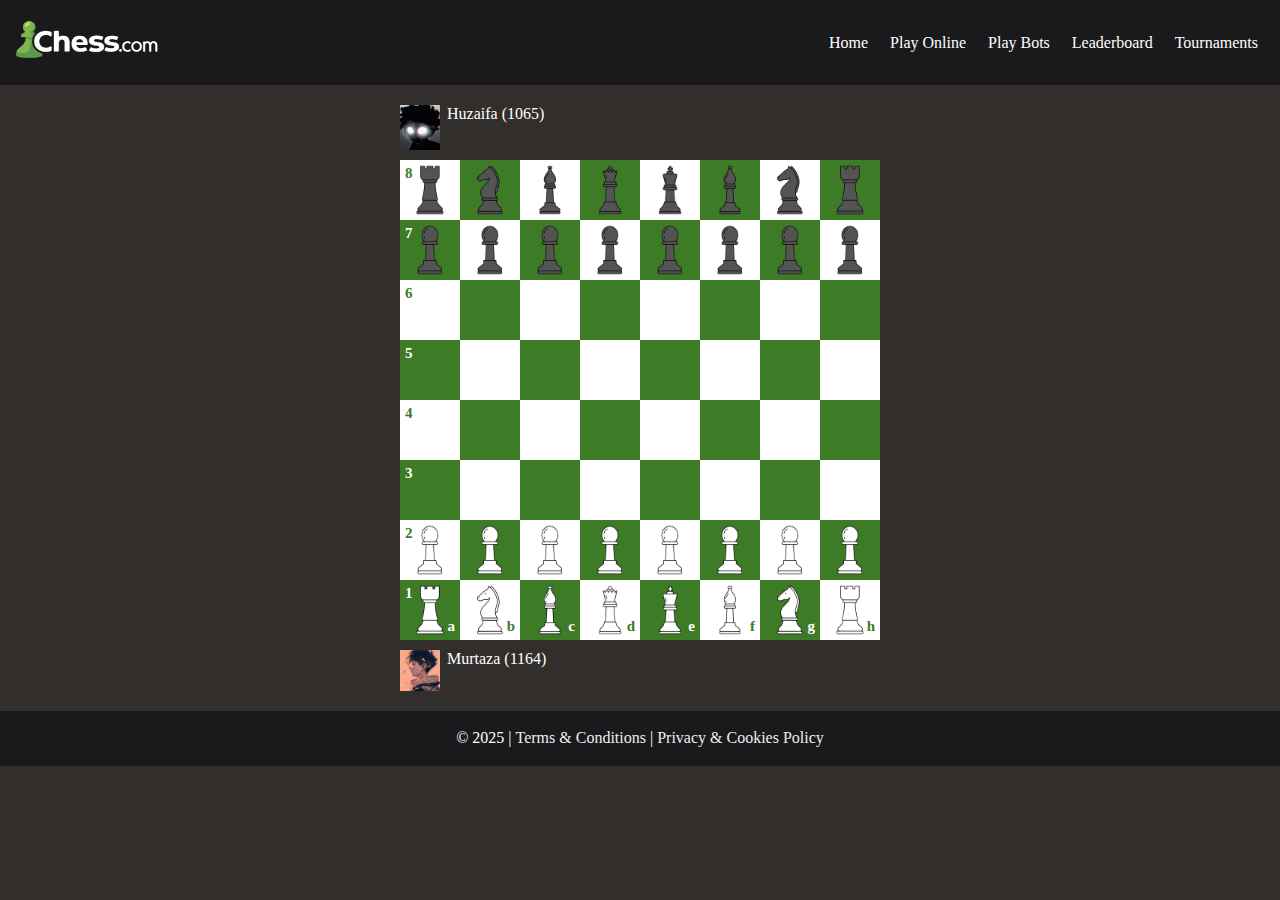
<file: chess-htmlcss/index.html>
<!DOCTYPE html>
<html lang="en">
<head>
    <meta charset="UTF-8">
    <meta name="viewport" content="width=device-width, initial-scale=1.0">
    <title>Play Chess</title>
    <link rel="stylesheet" href="./style.css">
    <link rel="shortcut icon" href="./favicon.ico" type="image/x-icon">
</head>
<body>

<nav class="navbar">
    <div class="navbarkid">
        <!-- This line is getting contributed by Syed Bilal Alam -->
        <div class="logo"><img src="logo.png" alt="chess.com"></div>

        <div class="link">
            <a href="#"><p class="anchor">Home</p></a>
            <a href="#"><p class="anchor">Play Online</p></a>
            <a href="#"><p class="anchor">Play Bots</p></a>
            <a href="#"><p class="anchor">Leaderboard</p></a>
            <a href="#"><p class="anchor">Tournaments</p></a>
        </div>
    </div>
</nav>
<div id="bigfather">
<div class="opponent" id="pfp-parent1">
    <img src="./pfp/profile.jpg" alt="profile" class="pfp" id="pfp-kid1">
    <div class="pfp-font">Huzaifa (1065)</div>
</div>

<div id="dada">
<div id="board">
    <div class="rows" id="row1">
        <div id="box1" class="boxx">
            <div id="eight">8</div>
            <img src="./chess piece/rook-black2.png" alt="rook">
        </div>
        <div id="box2" class="boxx">
            <img src="./chess piece/knight-black.png" alt="knight">
        </div>
        <div id="box3" class="boxx">
            <img src="./chess piece/bishop-black2.png" alt="bishop">
        </div>
        <div id="box4" class="boxx">
            <img src="./chess piece/queen-black.png" alt="queen">
        </div>
        <div id="box5" class="boxx">
            <img src="./chess piece/king-black1.png" alt="king">
        </div>
        <div id="box6" class="boxx">
            <img src="./chess piece/bishop-black.png" alt="bishop">
        </div>
        <div id="box7" class="boxx">
            <img src="./chess piece/knight-black2.png" alt="knight">
        </div>
        <div id="box8" class="boxx">
            <img src="./chess piece/rook-black.png" alt="rook">
        </div>
    </div>
    <div class="rows" id="row2">
        <div id="box9" class="boxx">
            <div id="seven">7</div>
            <img src="./chess piece/pawn-black.png" alt="pawn">
        </div>
        <div id="box10" class="boxx">
            <img src="./chess piece/pawn-black2.png" alt="pawn">
        </div>
        <div id="box11" class="boxx">
            <img src="./chess piece/pawn-black.png" alt="pawn">
        </div>
        <div id="box12" class="boxx">
            <img src="./chess piece/pawn-black2.png" alt="pawn">
        </div>
        <div id="box13" class="boxx">
            <img src="./chess piece/pawn-black.png" alt="pawn">
        </div>
        <div id="box14" class="boxx">
            <img src="./chess piece/pawn-black2.png" alt="pawn">
        </div>
        <div id="box15" class="boxx">
            <img src="./chess piece/pawn-black.png" alt="pawn">
        </div>
        <div id="box16" class="boxx">
            <img src="./chess piece/pawn-black2.png" alt="pawn">
        </div>
    </div>
    <div class="rows" id="row3">
        <div id="box17" class="boxx">
            <div id="six">6</div>
        </div>
        <div id="box18" class="boxx"></div>
        <div id="box19" class="boxx"></div>
        <div id="box20" class="boxx"></div>
        <div id="box21" class="boxx"></div>
        <div id="box22" class="boxx"></div>
        <div id="box23" class="boxx"></div>
        <div id="box24" class="boxx"></div>
    </div>
    <div class="rows" id="row4">
        <div id="box25" class="boxx">
            <div id="five">5</div>
        </div>
        <div id="box26" class="boxx"></div>
        <div id="box27" class="boxx"></div>
        <div id="box28" class="boxx"></div>
        <div id="box29" class="boxx"></div>
        <div id="box30" class="boxx"></div>
        <div id="box31" class="boxx"></div>
        <div id="box32" class="boxx"></div>
    </div>
    <div class="rows" id="row5">
        <div id="box33" class="boxx">
            <div id="four">4</div>
        </div>
        <div id="box34" class="boxx"></div>
        <div id="box35" class="boxx"></div>
        <div id="box36" class="boxx"></div>
        <div id="box37" class="boxx"></div>
        <div id="box38" class="boxx"></div>
        <div id="box39" class="boxx"></div>
        <div id="box40" class="boxx"></div>
    </div>
    <div class="rows" id="row6">
        <div id="box41" class="boxx">
            <div id="three">3</div>
        </div>
        <div id="box42" class="boxx"></div>
        <div id="box43" class="boxx"></div>
        <div id="box44" class="boxx"></div>
        <div id="box45" class="boxx"></div>
        <div id="box46" class="boxx"></div>
        <div id="box47" class="boxx"></div>
        <div id="box48" class="boxx"></div>
    </div>
    <div class="rows" id="row7">
        <div id="box49" class="boxx">
            <div id="two">2</div>
            <img src="./chess piece/pawn-white.png" alt="pawn">
        </div>
        <div id="box50" class="boxx">
            <img src="./chess piece/pawn-white2.png" alt="pawn">
        </div>
        <div id="box51" class="boxx">
            <img src="./chess piece/pawn-white.png" alt="pawn">
        </div>
        <div id="box52" class="boxx">
            <img src="./chess piece/pawn-white2.png" alt="pawn">
        </div>
        <div id="box53" class="boxx">
            <img src="./chess piece/pawn-white.png" alt="pawn">
        </div>
        <div id="box54" class="boxx">
            <img src="./chess piece/pawn-white2.png" alt="pawn">
        </div>
        <div id="box55" class="boxx">
            <img src="./chess piece/pawn-white.png" alt="pawn">
        </div>
        <div id="box56" class="boxx">
            <img src="./chess piece/pawn-white2.png" alt="pawn">
        </div>
    </div>
    <div class="rows" id="row8">
        <div id="box57" class="boxx">
            <div id="one">1</div>
            <img src="./chess piece/rook-white2.png" alt="rook">
            <div class="white">a</div>
        </div>
        <div id="box58" class="boxx">
            <img src="./chess piece/knight-white.png" alt="knight">
            <div class="green">b</div>
        </div>
        <div id="box59" class="boxx">
            <img src="./chess piece/bishop-white2.png" alt="bishop">
            <div class="white">c</div>
        </div>
        <div id="box60" class="boxx">
            <img src="./chess piece/queen-white.png" alt="queen">
            <div class="green">d</div>
        </div>
        <div id="box61" class="boxx">
            <img src="./chess piece/king-white1.png" alt="king">
            <div class="white">e</div>
        </div>
        <div id="box62" class="boxx">
            <img src="./chess piece/bishop-white.png" alt="bishop">
            <div class="green">f</div>
        </div>
        <div id="box63" class="boxx">
            <img src="./chess piece/knight-white2.png" alt="knight">
            <div class="white">g</div>
        </div>
        <div id="box64" class="boxx">
            <img src="./chess piece/rook-white.png" alt="rook">
            <div class="green">h</div>
        </div>
    </div>
</div>
</div>

<div class="opponent" id="pfpparent-2">
    <img src="./pfp/profile pic.jpg" alt="profile" class="pfp" id="pfpkid-2">
    <div class="pfp-font">Murtaza (1164)</div>
</div>
</div>

<footer>
    <p id="footer">© 2025 | <a href="#" class="policy" id="anchor">Terms & Conditions</a> | <a href="#" class="policy" id="anchor">Privacy & Cookies Policy</a></p>
</footer>

</body>
</html>
</file>
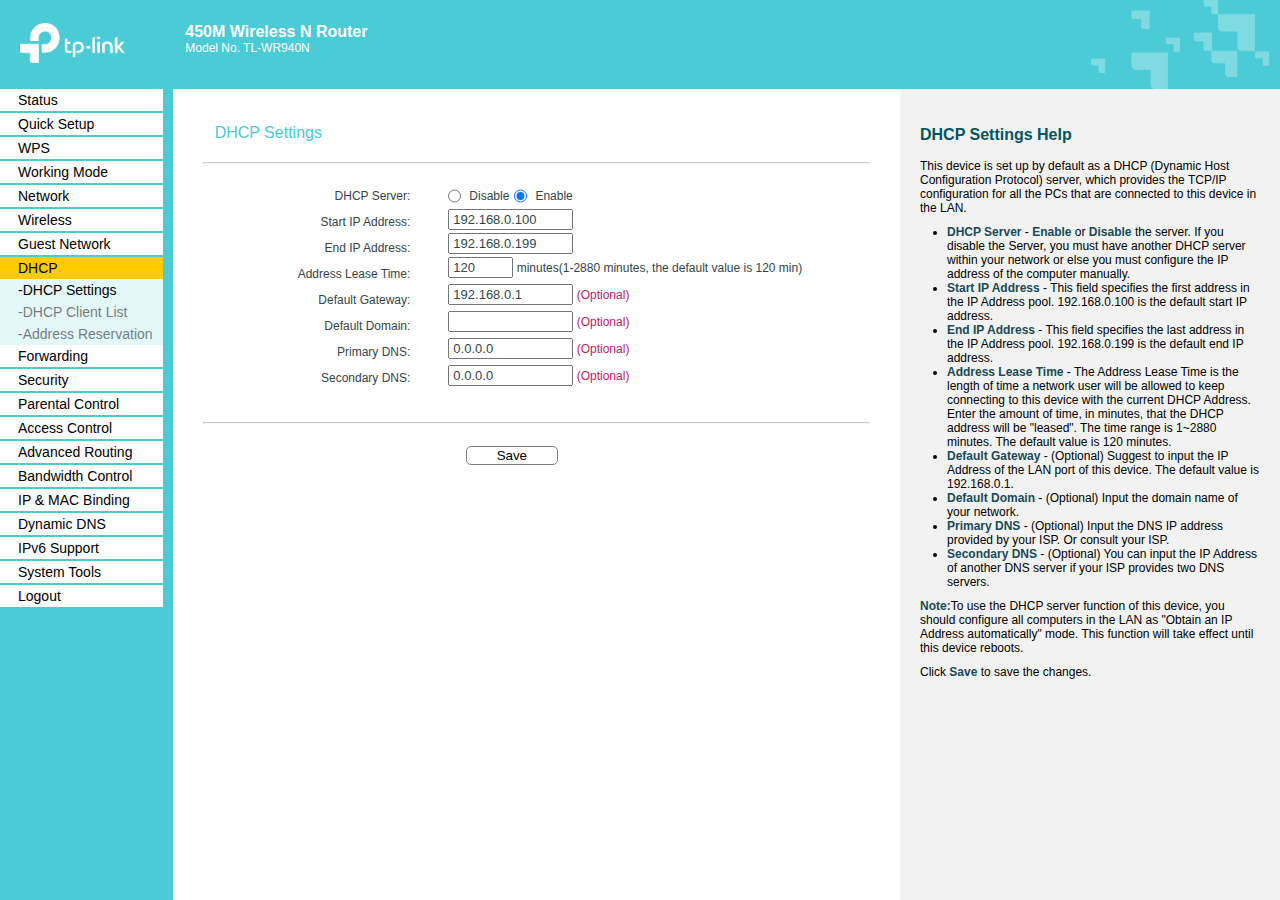
<file: TpLink-Clone/index.html>
<!DOCTYPE html>
<html lang="en">
<head>
    <meta charset="UTF-8">
    <meta name="viewport" content="width=device-width, initial-scale=1.0">
    <title>TL-WR940N</title>
    <link rel="stylesheet" href="./Website.css">
    <link rel="shortcut icon" href="./favicon.ico" type="image/x-icon">
</head>
<body>
<div id="building">
<nav class="navbar">
    
    <div id="logopic">
        <a href="#"><img src="./logo.png" alt="Logo" id="logo"></a>
    
        <div id="para">        
            <p id="para1">450M Wireless N Router</p>
            <p id="para2">Model No. TL-WR940N</p>
        </div>
    </div>

        <img src="./top-right.png" alt="Pic" id="pic">
    
</nav>

<div class="pink">
    
    <div class="leftside">
        <!-- Purple divss -->
        <div class="leftsidebox">Status</div>
        <div class="leftsidebox">Quick Setup</div>
        <div class="leftsidebox">WPS</div>
        <div class="leftsidebox">Working Mode</div>
        <div class="leftsidebox">Network</div>
        <div class="leftsidebox">Wireless</div>
        <div class="leftsidebox">Guest Network</div>
        <div class="leftsidekids">
            <div class="leftsidebox dhcp">DHCP</div>
            <div class="leftsidebox">-DHCP Settings</div>
            <div class="leftsidebox liteopacity">-DHCP Client List</div>
            <div class="leftsidebox liteopacity">-Address Reservation</div>
        
        </div>
        <div class="leftsidebox">Forwarding</div>
        <div class="leftsidebox">Security</div>
        <div class="leftsidebox">Parental Control</div>
        <div class="leftsidebox">Access Control</div>
        <div class="leftsidebox">Advanced Routing</div>
        <div class="leftsidebox">Bandwidth Control</div>
        <div class="leftsidebox">IP & MAC Binding</div>
        <div class="leftsidebox">Dynamic DNS</div>
        <div class="leftsidebox">IPv6 Support</div>
        <div class="leftsidebox">System Tools</div>
        <div class="leftsidebox">Logout</div>
    </div>

    <div class="red midbox">
        <div class="purple midclassbox">
            <div class="yellowHolder">
            <div class="yellow">
                <h4 class="dhcph4">DHCP Settings</h4>
                <div class="hr1"><hr></div>
            </div>
            
            <div class="yellow">
                <form class="green">
                    <div class="formslabel">
                        <p class="formslabelkids">DHCP Server:</p>
                        <label class="formslabelkids"  for="startipaddress">Start IP Address:</label>

                        <label class="formslabelkids" for="endipaddress">End IP Address:</label>

                        <label class="formslabelkids" for="addressleasetime">Address Lease Time:</label>

                        <label class="formslabelkids" for="defaultgateway">Default Gateway:</label>

                        <label class="formslabelkids" for="defaultdomain">Default Domain:</label>

                        <label class="formslabelkids" for="primarydns">Primary DNS:</label>

                        <label class="formslabelkids" for="secondarydns">Secondary DNS:</label>
                    </div>

                    <div class="formsinput">
                    <div id="radiobtn">
                        <input type="radio" name="DHCP Server" id="disable" value="disable">
                        <label for="disable">Disable</label>
                        <input type="radio" name="DHCP Server" id="enable" value="enable" checked>
                        <label for="enable">Enable</label>
                    </div>

                    <div id="allinput">
                        <input type="text" name="Start IP Address:" id="startipaddress" value="192.168.0.100">

                        <input type="text" name="End IP Address:" id="endipaddress" value="192.168.0.199">
                    
                    <div class="optional">
                        <input type="text" name="Address Lease Time:" id="addressleasetime" value="120"> minutes(1-2880 minutes, the default value is 120 min)
                    </div>

                    <div class="asli optional">
                        <input type="text" name="Default Gateway:" id="defaultgateway" value="192.168.0.1"> (Optional)
                    </div>
                    
                    <div class="asli optional">
                        <input type="text" name="Default Domain:" id="defaultdomain"> (Optional)
                    </div>

                    <div class="asli optional">
                        <input type="text" name="Primary DNS:" id="primarydns" value="0.0.0.0"> (Optional)
                    </div>

                    <div class="asli optional">
                        <input type="text" name="Secondary DNS:" id="secondarydns" value="0.0.0.0"> (Optional)
                    </div>
                    
                    </div>

                    </div>
                </form>

                <div class="green">
                    <div class="hr1"><hr></div>
                    <div class="blue">
                        <button type="button">Save</button>
                    </div>
                </div>
            </div>
            </div>
        </div>

        <div class="purple rightsidebox">
            <div class="green1">
                <h3 id="dhcpsettings">DHCP Settings Help</h3>
                <p id="dhcpsettingpara">This device is set up by default as a DHCP (Dynamic Host Configuration Protocol) server, which provides the TCP/IP configuration for all the PCs that are connected to this device in the LAN.</p>
            </div>
            <ul class="green2">
                <li><b class="graycolor">DHCP Server</b> - <b class="graycolor">Enable</b> or <b class="graycolor">Disable</b> the server. If you disable the Server, you must have another DHCP server within your network or else you must configure the IP address of the computer manually.
                </li>
                <li><b class="graycolor">Start IP Address</b> - This field specifies the first address in the IP Address pool. 192.168.0.100 is the default start IP address.
                </li>
                <li><b class="graycolor">End IP Address</b> - This field specifies the last address in the IP Address pool. 192.168.0.199 is the default end IP address.
                </li>
                <li><b class="graycolor">Address Lease Time</b> - The Address Lease Time is the length of time a network user will be allowed to keep connecting to this device with the current DHCP Address. Enter the amount of time, in minutes, that the DHCP address will be "leased". The time range is 1~2880 minutes. The default value is 120 minutes.
                </li>
                <li><b class="graycolor">Default Gateway</b> - (Optional) Suggest to input the IP Address of the LAN port of this device. The default value is 192.168.0.1.
                </li>
                <li><b class="graycolor">Default Domain</b> - (Optional) Input the domain name of your network.
                </li>
                <li><b class="graycolor">Primary DNS</b> - (Optional) Input the DNS IP address provided by your ISP. Or consult your ISP.
                </li>
                <li><b class="graycolor">Secondary DNS</b> - (Optional) You can input the IP Address of another DNS server if your ISP provides two DNS servers.
                </li>
            </ul>
            <div class="lastparafather">
                <p><span>Note:</span>To use the DHCP server function of this device, you should configure all computers in the LAN as "Obtain an IP Address automatically" mode. This function will take effect until this device reboots.
                </p>

                <p id="save">Click <span>Save</span> to save the changes.</p>
            </div>
        </div>
    </div>

</div>
</div>

</body>
</html>
</file>
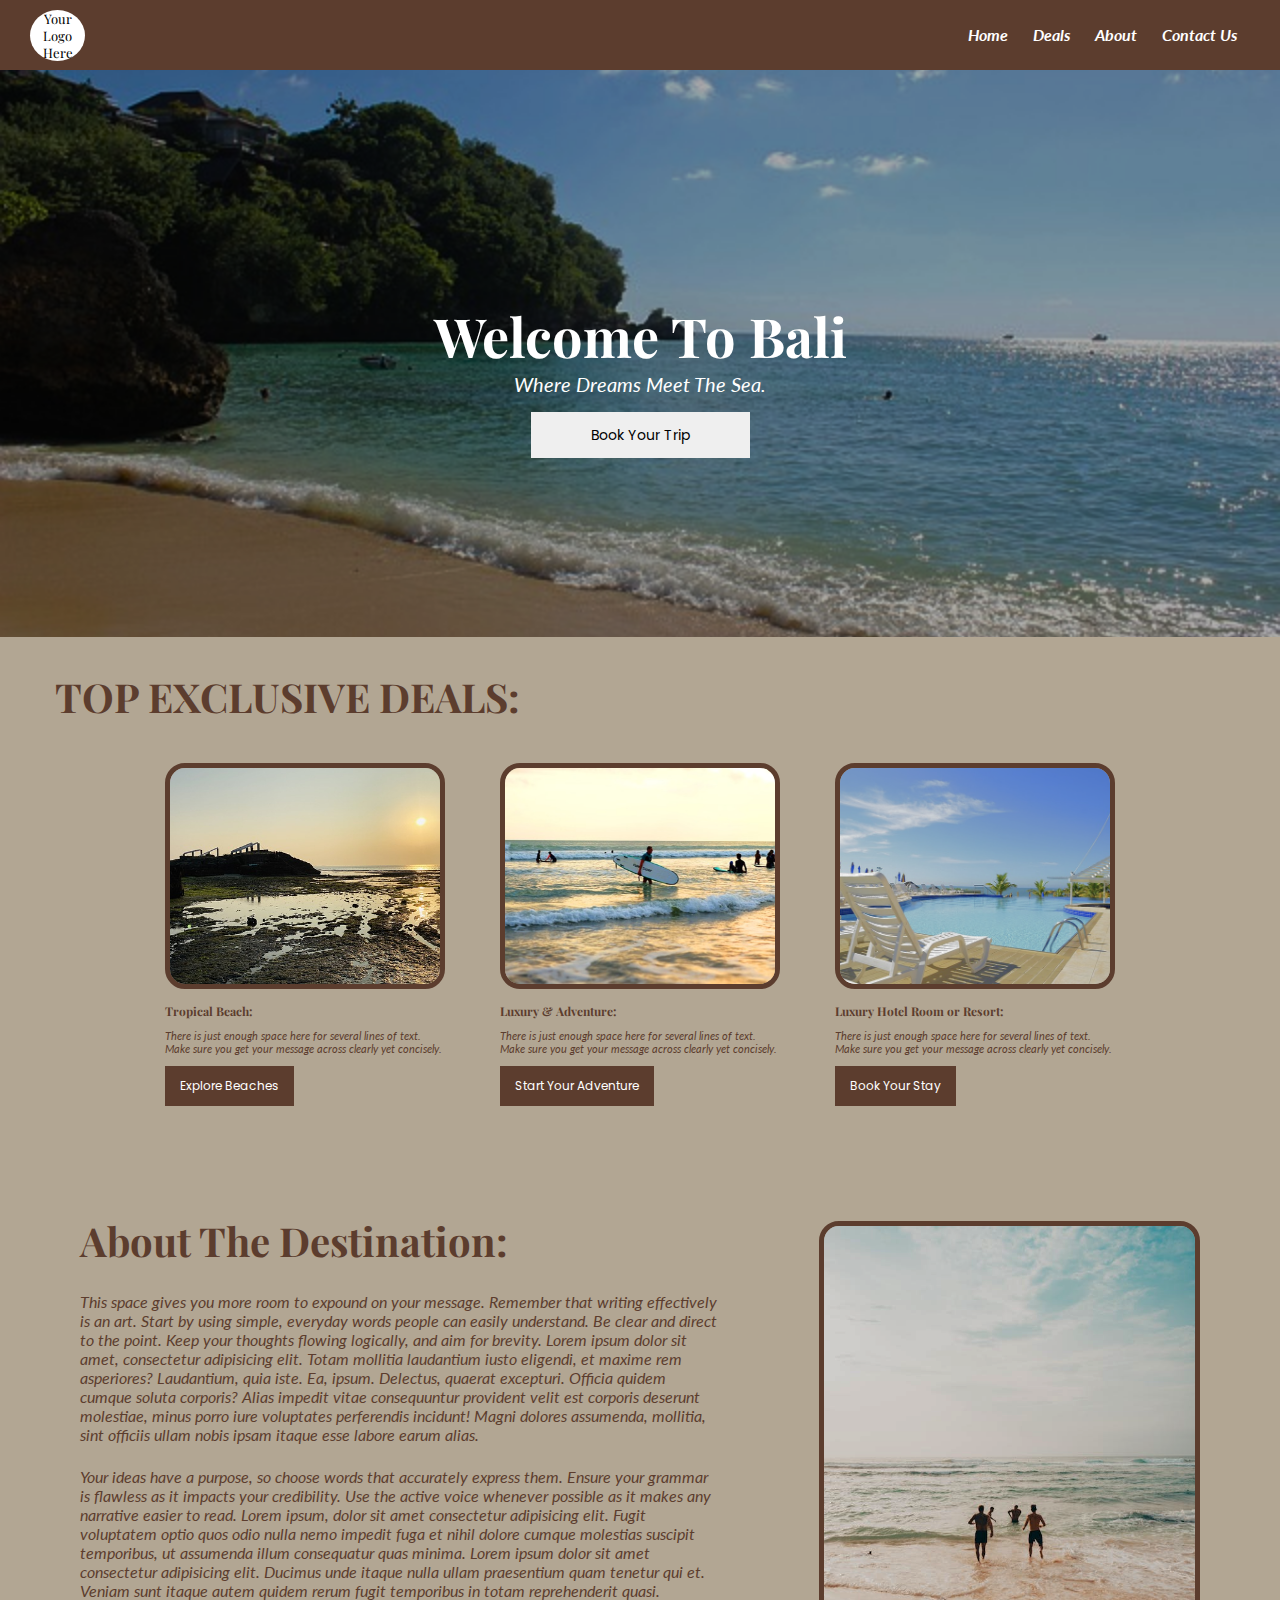
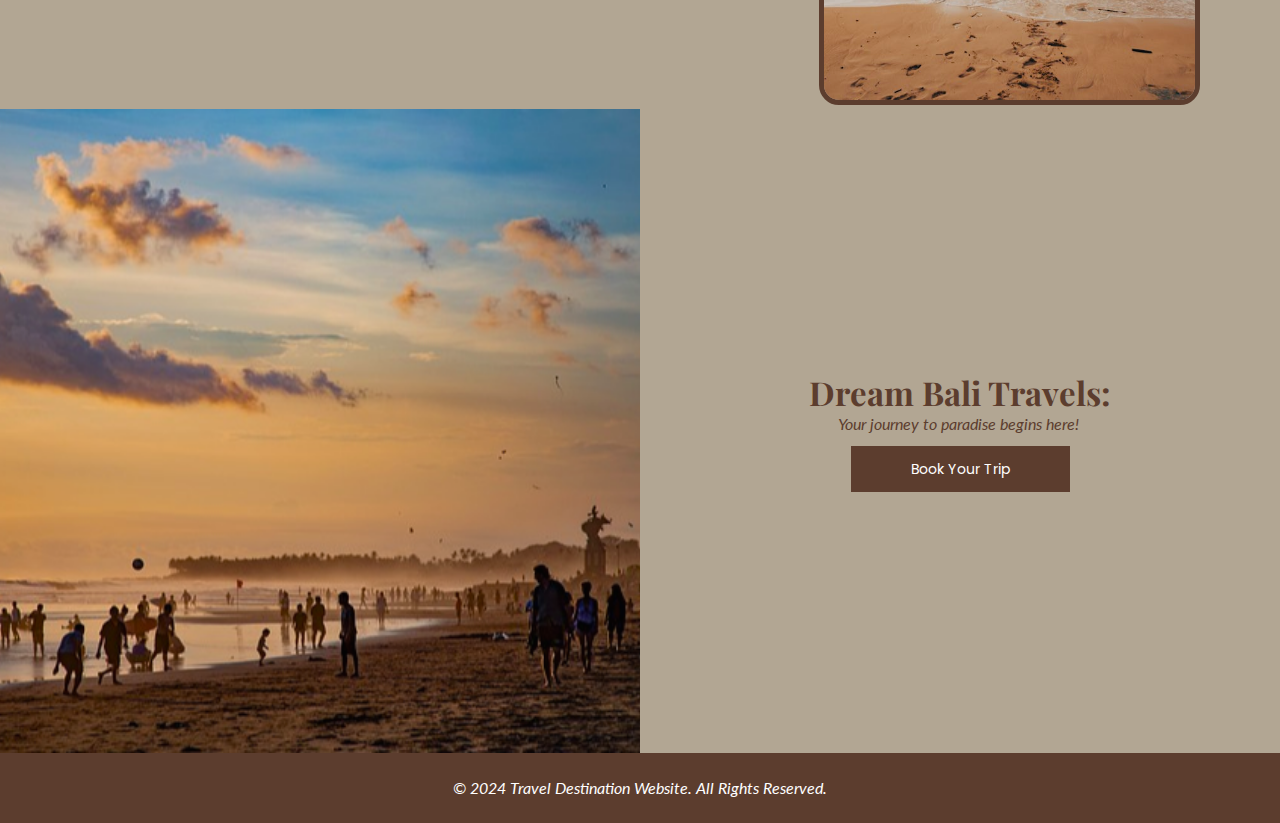
<file: Travel-Agency/index.html>
<!DOCTYPE html>
<html lang="en">
<head>
    <meta charset="UTF-8">
    <meta name="viewport" content="width=device-width, initial-scale=1.0">
    <title>Travel Agency</title>
    <link rel="stylesheet" href="./stylesheet.css">
    <link rel="icon" type="image/png" sizes="32x32" href="./favicon-32x32.png">
    <link rel="preconnect" href="https://fonts.googleapis.com">
<link rel="preconnect" href="https://fonts.gstatic.com" crossorigin>
<link href="https://fonts.googleapis.com/css2?family=Lato:ital,wght@0,100;0,300;0,400;0,700;0,900;1,100;1,300;1,400;1,700;1,900&family=Playfair+Display:ital,wght@0,400..900;1,400..900&family=Poppins:ital,wght@0,100;0,200;0,300;0,400;0,500;0,600;0,700;0,800;0,900;1,100;1,200;1,300;1,400;1,500;1,600;1,700;1,800;1,900&display=swap" rel="stylesheet">
</head>
<body>
<!-- Navigation -->
    <nav class="navbar">
        <div class="navbar-kid">
            <div class="logo">Your Logo Here</div>
            <div class="anchortags">
                <a href="#" id="home"><p>Home</p></a>
                <a href="#" id="deals"><p>Deals</p></a>
                <a href="#" id="about"><p>About</p></a>
                <a href="#" id="contact"><p>Contact Us</p></a>
            </div>
        </div>
    </nav>
<!-- Section 1 -->
    <div class="section1">
        <img src="./mainimage.png" alt="main" class="img-section1">
        <h1 id="heading-section1">Welcome To Bali</h1>
        <p id="para-section1">Where Dreams Meet The Sea.</p>
        <button type="button" id="btn1">Book Your Trip</button>
    </div>
<!-- Section 2 -->
    <div class="section2">
        <div class="kid1-section2" id="h1-section2">TOP EXCLUSIVE DEALS:</div>
<!-- Parent Grid -->
        <div class="parent-grid">
<!-- Grid 1 -->
            <div class="grides">
                <img src="./grid1.png" alt="Tropical Beach" class="grids">
                <h3 class="h3-section2">Tropical Beach:</h3>
                <p class="para-section2">There is just enough space here for several lines of text. Make sure you get your message across clearly yet concisely.</p>
                <button type="button" class="gridbtn">Explore Beaches</button>
            </div>
<!-- Grid 2 -->
            <div class="grides">
                <img src="./grid2.png" alt="Luxury & Adventure" class="grids">
                <h3 class="h3-section2">Luxury & Adventure:</h3>
                <p class="para-section2">There is just enough space here for several lines of text. Make sure you get your message across clearly yet concisely.</p>
                <button type="button" class="gridbtn">Start Your Adventure</button>
            </div>
<!-- Grid 3 -->
            <div class="grides">
                <img src="./grid3.png" alt="Luxury Hotel Room or Resort" class="grids">
                <h3 class="h3-section2">Luxury Hotel Room or Resort:</h3>
                <p class="para-section2">There is just enough space here for several lines of text. Make sure you get your message across clearly yet concisely.</p>
                <button type="button" class="gridbtn">Book Your Stay</button>
            </div>
        </div>
    </div>
<!-- Section 3 -->
    <div class="section3">
        <div class="kid-section3">
            <h2 id="h2-section3">About The Destination:</h2>
            <p id="para1-section3">This space gives you more room to expound on your message. Remember that writing effectively is an art. Start by using simple, everyday words people can easily understand. Be clear and direct to the point. Keep your thoughts flowing logically, and aim for brevity. Lorem ipsum dolor sit amet, consectetur adipisicing elit. Totam mollitia laudantium iusto eligendi, et maxime rem asperiores? Laudantium, quia iste. Ea, ipsum. Delectus, quaerat excepturi. Officia quidem cumque soluta corporis? Alias impedit vitae consequuntur provident velit est corporis deserunt molestiae, minus porro iure voluptates perferendis incidunt! Magni dolores assumenda, mollitia, sint officiis ullam nobis ipsam itaque esse labore earum alias.
            </p>
            <p id="para2-section3">Your ideas have a purpose, so choose words that accurately express them. Ensure your grammar is flawless as it impacts your credibility. Use the active voice whenever possible as it makes any narrative easier to read. Lorem ipsum, dolor sit amet consectetur adipisicing elit. Fugit voluptatem optio quos odio nulla nemo impedit fuga et nihil dolore cumque molestias suscipit temporibus, ut assumenda illum consequatur quas minima. Lorem ipsum dolor sit amet consectetur adipisicing elit. Ducimus unde itaque nulla ullam praesentium quam tenetur qui et. Veniam sunt itaque autem quidem rerum fugit temporibus in totam reprehenderit quasi.</p>
        </div>
        <div>
            <img src="./3rdimage.png" alt="Destination" id="img-section3">
        </div>
    </div>
<!-- Section 4 -->
    <div class="section4">
        <div class="kid1-section4">
            <img src="./Lastimage.png" alt="Dream Bali Travels" id="img-section4">
        </div>
        <div class="kid2-section4">
            <div id="kid2-1-section4">
                <h3 id="h3-section4">Dream Bali Travels:</h3>
                <p id="para-section4">Your journey to paradise begins here!</p>
                <button type="button" id="btn4">Book Your Trip</button>
            </div>
        </div>
    </div>
<!-- Footer -->
    <footer class="footbar">
        <p id="para-footer">© 2024 Travel Destination Website. All Rights Reserved.</p>
    </footer>
</body>
</html>
</file>
<file: chess-htmlcss/style.css>
*{
    margin: 0;
    box-sizing: border-box;
}

body{
    background-color: #312E2B;
}

/* Navbar designing Start */
.navbar{
    /* height: 70px; */
    background-color: #1A1A1D;
}
.navbar img{
    height: 45px;
    margin: 10px 5px;
}

.navbarkid{
    display: flex;
    justify-content: space-between;
    align-items:center;
}

.logo{
    color:#F0EDEE ;
    font-size: 40px;
    margin-left: 10px;
    margin-top: 10px;
    cursor: pointer;
}

.link{
    display: flex;
}

a{
    text-decoration: none;
    color:#F0EDEE;
    font-size: 16px;
    margin-right: 22px;
    /* margin-top: 25px; */
}

.anchor:hover{
    color: rgb(141, 141, 141);
}

/* profile and opponent designing starts */
#bigfather{
    display: flex;
    flex-direction: column;
    justify-content: left;
    margin: 0 auto;   /*left aur right sa center*/
    width: fit-content; /*extra width ko hatadena..*/
}

.opponent{
    display: flex;
}

.pfp{
    width: 40px;
}

#pfp-parent1{
    margin-top: 20px;   
    margin-bottom: 10px;
}

#pfpparent-2{
    margin-top: 10px;   
    margin-bottom: 20px;
}

.pfp-font{
    margin-left: 7px;
    color: white;
}

/* Chess designing Start */
#board{
    width: 480px;
    height: 480px;
}

img{
    width: 100%;
    height: 100%;
}

.rows{
    display: flex;
}
.boxx{
    width: 60px;
    height: 60px;
}

#box17{
    background-color: white;
}
#box18{
    background-color: #3e7b27;
}
#box19{
    background-color: white;
}
#box20{
    background-color: #3e7b27;
}
#box21{
    background-color: white;
}
#box22{
    background-color: #3e7b27;
}
#box23{
    background-color: white;
}
#box24{
    background-color: #3e7b27;
}
#box25{
    background-color: #3e7b27;
}
#box26{
    background-color: white;
}
#box27{
    background-color: #3e7b27;
}
#box28{
    background-color: white;
}
#box29{
    background-color: #3e7b27;
}
#box30{
    background-color: white;
}#box31{
    background-color: #3e7b27;
}
#box32{
    background-color: white;
}#box33{
    background-color: white;
}
#box34{
    background-color: #3e7b27;
}#box35{
    background-color: white;
}
#box36{
    background-color: #3e7b27;
}
#box37{
    background-color: white;
}
#box38{
    background-color: #3e7b27;
}
#box39{
    background-color: white;
}
#box40{
    background-color: #3e7b27;
}
#box41{
    background-color: #3e7b27;
}
#box42{
    background-color: white;
}
#box43{
    background-color: #3e7b27;
}
#box44{
    background-color: white;
}
#box45{
    background-color: #3e7b27;
}
#box46{
    background-color: white;
}
#box47{
    background-color: #3e7b27;
}
#box48{
    background-color: white;
}

#box1{
    position: relative;
}

#eight{
    position: absolute;
    z-index: 10;
    font-size: 15px;
    color:#3e7b27;
    top: 5px;
    left: 5px; 
    font-weight: bold;
}

#box9{
    position: relative;
}
#seven{
    position: absolute;
    z-index: 10;
    font-size: 15px;
    color:white;
    top: 5px;
    left: 5px; 
    font-weight: bold;
}

#box17{
    position: relative;
}
#six{
    position: absolute;
    z-index: 10;
    font-size: 15px;
    color: #3e7b27;
    top: 5px;
    left: 5px; 
    font-weight: bold;
}

#box25{
    position: relative;
}
#five{
    position: absolute;
    z-index: 10;
    font-size: 15px;
    color: white;
    top: 5px;
    left: 5px; 
    font-weight: bold;
}

#box33{
    position: relative;
}
#four{
    position: absolute;
    z-index: 10;
    font-size: 15px;
    color: #3e7b27;
    top: 5px;
    left: 5px; 
    font-weight: bold;
}

#box41{
    position: relative;
}
#three{
    position: absolute;
    z-index: 10;
    font-size: 15px;
    color: white;
    top: 5px;
    left: 5px; 
    font-weight: bold;
}

#box49{
    position: relative;
}
#two{
    position: absolute;
    z-index: 10;
    font-size: 15px;
    color: #3e7b27;
    top: 5px;
    left: 5px; 
    font-weight: bold;
}

#box57{
    position: relative;
}
#one{
    position: absolute;
    z-index: 10;
    font-size: 15px;
    color: white;
    top: 5px;
    left: 5px; 
    font-weight: bold;
}

#box58{
    position: relative;
}
#box59{
    position: relative;
}
#box60{
    position: relative;
}
#box61{
    position: relative;
}
#box62{
    position: relative;
}
#box63{
    position: relative;
}
#box64{
    position: relative;
}

.white{
    position: absolute;
    z-index: 10;
    font-size: 15px;
    color: white;
    bottom: 5px;
    right: 5px; 
    font-weight: bold;
}

.green{
    position: absolute;
    z-index: 10;
    font-size: 15px;
    color: #3e7b27;
    bottom: 5px;
    right: 5px; 
    font-weight: bold;
}

/* Footer designing start */
footer{
    height: 55px;
    background-color: #1A1A1D;
    text-align: center;
}

p{  
    color: white;
}

#footer{
    padding-top: 18px;
}

.policy{
    text-decoration: none;
    margin: 0;
}

#anchor:hover{
    color: rgb(141, 141, 141);
}
</file>
<file: TpLink-Clone/Website.css>
*{
    margin: 0;
    padding: 0;
    box-sizing: border-box;
}

body{
    background-color: rgb(74, 203, 214);
    font-family: Arial;
    overflow-x: hidden;
}

#building{
    width: 100vw;
    height: 100vh;
    display: flex;
    flex-direction: column;
}

.pink{
    flex-grow: 1;
}

.navbar{
    background-color: rgb(74, 203, 214);
    justify-content: space-between;
    display: flex;
    height: 89px;
    align-items: center;
}
#logopic{
    display: flex;
}
#para{
    margin-left: 60px;
    color: white;
    font-family: Arial;
}
#para1{
    font-weight: bolder;
}
#para2{
    font-size: 12px;
}
img#logo{
    height: 40px;
    padding-left: 20px;
}
img#pic{
    height: 100%;
    padding-right: 10px;
    opacity: 0.3;
}

.leftside{
    flex-shrink: 0;
    white-space: nowrap;
    height: 100%;
    overflow-y: auto;
    overflow-x: hidden;
    
}

.leftsidebox{
    background-color: white;
    margin-bottom: 2px;
    padding-left: 18px;
    padding-top: 3px;
    padding-bottom: 3px;
    font-size: 14px;
    padding-right:10px;
}
.liteopacity {
    opacity: 0.5;
}

.leftsidekids{
    background-color: rgb(228, 248, 249);
}

.leftsidekids .leftsidebox{
    background-color: transparent;
    margin-bottom: 0px;
}

.leftsidekids .dhcp{
    background-color: rgb(255, 202, 0);
}

.midclassbox{
    background-color: white;
    padding-left: 30px;
    padding-right: 30px;
    padding-top: 35px;
    padding-bottom: 100px;
    flex-grow: 1;
    overflow:auto;
    min-width: 600px;
}

.midbox{
    display: flex;
    margin-left: 10px;
    flex-grow: 1;
    width: 100%;
}

.rightsidebox{
    background-color: rgb(242,242,242);
    width: 380px;
    padding-left: 20px;
    padding-right: 20px;
    padding-top: 37px;
    flex-shrink: 0;
    padding-bottom: 50px;
    overflow: auto;
}

.pink{
    display: flex;
    overflow:auto;
}


.dhcph4{
    padding-bottom: 20px;
    padding-left: 12px;
    font-weight: normal;
    color: rgb(74, 203, 214);
}

.formslabel{
    display: flex;
    flex-direction: column;
    font-size: 12px;
    color: #36444B;
}

.formslabelkids{
    margin-bottom: 12px;
    text-align: right;
    color: #36444B;
}

.formsinput{
    display: flex;
    flex-direction: column;
    margin-left:38px;
    color: #36444B;
}
.formsinput *{
    margin-bottom: 3px;
    color: #36444B;
}

form{
    display: flex;
    font-size: 14px;
    margin-left:95px;
    white-space:nowrap;
    margin-top: 25px;
    margin-bottom: 25px;
    color: #36444B;
}

#radiobtn{
    display: flex;
}

#radiobtn label{
    margin-right: 5px;
    margin-left: 8px;
    color: #36444B;
    font-size: 12px;
}

#allinput{
    display: flex;
    flex-direction: column;
    color: #36444B;
}

#allinput input{
    width: 125px;
    padding-top: 1px;
    padding-bottom: 1px;
    padding-left: 3px;
    font-size: 13px;
    /* border-color: rgb(74, 203, 214); */
    outline-color: rgb(74, 203, 214);
    color: #36444B;
}

#addressleasetime{
    width: 65px !important;
}

#addresstime{
    display: flex;
}

.optional{
    font-size: 12px;
}

.asli{
    color: #C11C66;
}

button{
    border-radius: 5px;
    padding-top: 1px;
    padding-bottom: 1px;
    padding-left: 30px;
    padding-right: 30px;
    background-color: white;
    margin-top: 22px;
    margin-left: 263px;
    outline: none;
    border: none;
    border-color: gray;
    border-width: 1px;
    border-style: solid;
    cursor: pointer;
}

button:hover{
    color: white;
    background-color: rgb(74, 203, 214);
    border: none;
}

.hr1{
    opacity: 0.5;
}

#dhcpsettings{
    color: #005564;
    font-size: 16px;
    margin-bottom: 15px;
    padding-right: 5px;
}

#dhcpsettingpara{
    font-size: 12px;
}

ul{
    font-size: 12px;
    margin-left: 27px;
    margin-top: 10px;
    margin-bottom: 10px;
}

.graycolor{
    color: rgb(25, 74, 88);
}

span{
    color: rgb(25, 74, 88);
    font-weight: bold;
}

.lastparafather{
    font-size: 12px;
}

#save{
    margin-top: 10px;
}


/* Yellow holder */
.yellowHolder{
    width:100%;
}
</file>
<file: Travel-Agency/stylesheet.css>
*{
    margin: 0;
    padding: 0;
    box-sizing: border-box;
}

body{
    background-color: #b2a693;
    font-family: "Playfair Display";
}

p{
    font-family: "Lato";
    font-style: italic;
}
/* Buttons*/
button{
    font-family: "Poppins";
    font-size: 14px;
    cursor: pointer;
}

#btn1{
    width: 219px;
    height: 46px;
    border-style: none;
    margin-top: 16px;
}

#btn1:hover{
    background-color: #5c3d2e;
    border-style: none;
    color: white;
}

.gridbtn{
    /* width: 177.5px; */
    padding-left: 15px;
    padding-right: 15px;
    height: 40px;
    border-style: none;
    background-color: #5c3d2e;
    color: white;
    font-size: 12px;
}

.gridbtn:hover{
    background-color: white;
    border-style: none;
    color: #5c3d2e;
}

#btn4{
    width: 219px;
    height: 46px;
    border-style: none;
    background-color: #5c3d2e;
    color: white;
    margin-left: 42px;
}

#btn4:hover{
    background-color: white;
    border-style: none;
    color: #5c3d2e;
}
/* Navigation Style */
.navbar{
    background-color: #5c3d2e;
    height: 70px;
}

.navbar-kid{
    display: flex;
    justify-content: space-between;
}

.logo{
    border-radius: 100%;
    background-color: white;
    width: 55px;
    text-align: center;
    font-size: small;
    margin-left: 30px;
    margin-top: 10px;
    cursor: pointer;
}

.anchortags{
    display: flex;
    margin-top: 25px;
    margin-right: 18px;
}

a{
    text-decoration: none;
    color: white;
    font-weight: bold;
    margin-right: 25px;
}

a:hover{
    color: #b2a693;
}
/* Section 1 Style */
.section1{
    text-align: center;
    height: 600px;
}
.img-section1{
    position: absolute;
    top: 0px;
    left: 0px;
    width: 100%;
    z-index: -1;
    height: 637px;
    object-fit: cover;
}
#heading-section1{
    font-size: 54px;
    padding-top: 230px;
    color: white;
}
#para-section1{
    font-size: 20px;
    color: white;
}
/* Section 2 */
.section2{
    margin-left: 55px;
    margin-right: 55px;
    overflow: hidden;
    margin-bottom: 115px;
}
#h1-section2{
    font-size: 40px;
    font-weight: bold;
    color: #5c3d2e;
    margin-bottom: 40px;
    margin-top: 0px;
}
.h3-section2{
    font-size: 12px;
    color: #5c3d2e;
    margin-top: 10px;
}
.para-section2{
    font-size: 11px;
    color: #5c3d2e;
    margin-top: 10px;
    margin-bottom: 11px;
}
.parent-grid{
    display: flex;
    justify-content: space-between;
    width: 950px;
    margin: 0 auto;
}
.grids{
    width: 280px;
    object-fit: cover;
    border-radius: 20px;
    border-color: #5c3d2e;
    border-width: 5px;
    border-style: solid;
}
.grides{
    width: min-content;
}
/* Section 3 */
.section3{
    display: flex;
    margin-left: 80px;
    margin-right: 80px;
}
.kid-section3{
    padding-right: 100px;
}
#h2-section3{
    color: #5c3d2e;
    font-size: 40px;
    line-height: 1;
}
#para1-section3{
    color: #5c3d2e;
    margin-top: 31px;
}
#para2-section3{
    color: #5c3d2e;
    margin-top: 23px;
}
#img-section3{
    border-radius: 20px;
    border-color: #5c3d2e;
    border-width: 5px;
    border-style: solid;
    width: 381px;
    height: 484px;
    object-fit: cover;
}
/* Section 4 */
.section4{
    display: flex;
}
.kid1-section4{
    width: 50%;
}
#img-section4{
    width: 100%;
    height: 100%;
    object-fit: cover;
}
.kid2-section4{
    width: 50%;
    display: flex;
    justify-content: center;
    align-items: center;
}
.kid2-1-section4{
    margin: 0 auto;
    height: fit-content;
    width: fit-content;
}
#h3-section4{
    color: #5c3d2e;
    font-size: 33px;
}
#para-section4{
    color: #5c3d2e;
    padding-left: 29px;
    padding-bottom: 13px;
}
/* footer */
.footbar{
    background-color: #5c3d2e;
    height: 70px;
    text-align: center;
}
#para-footer{
    color: white;
    padding-top: 25px;
}
</file>
